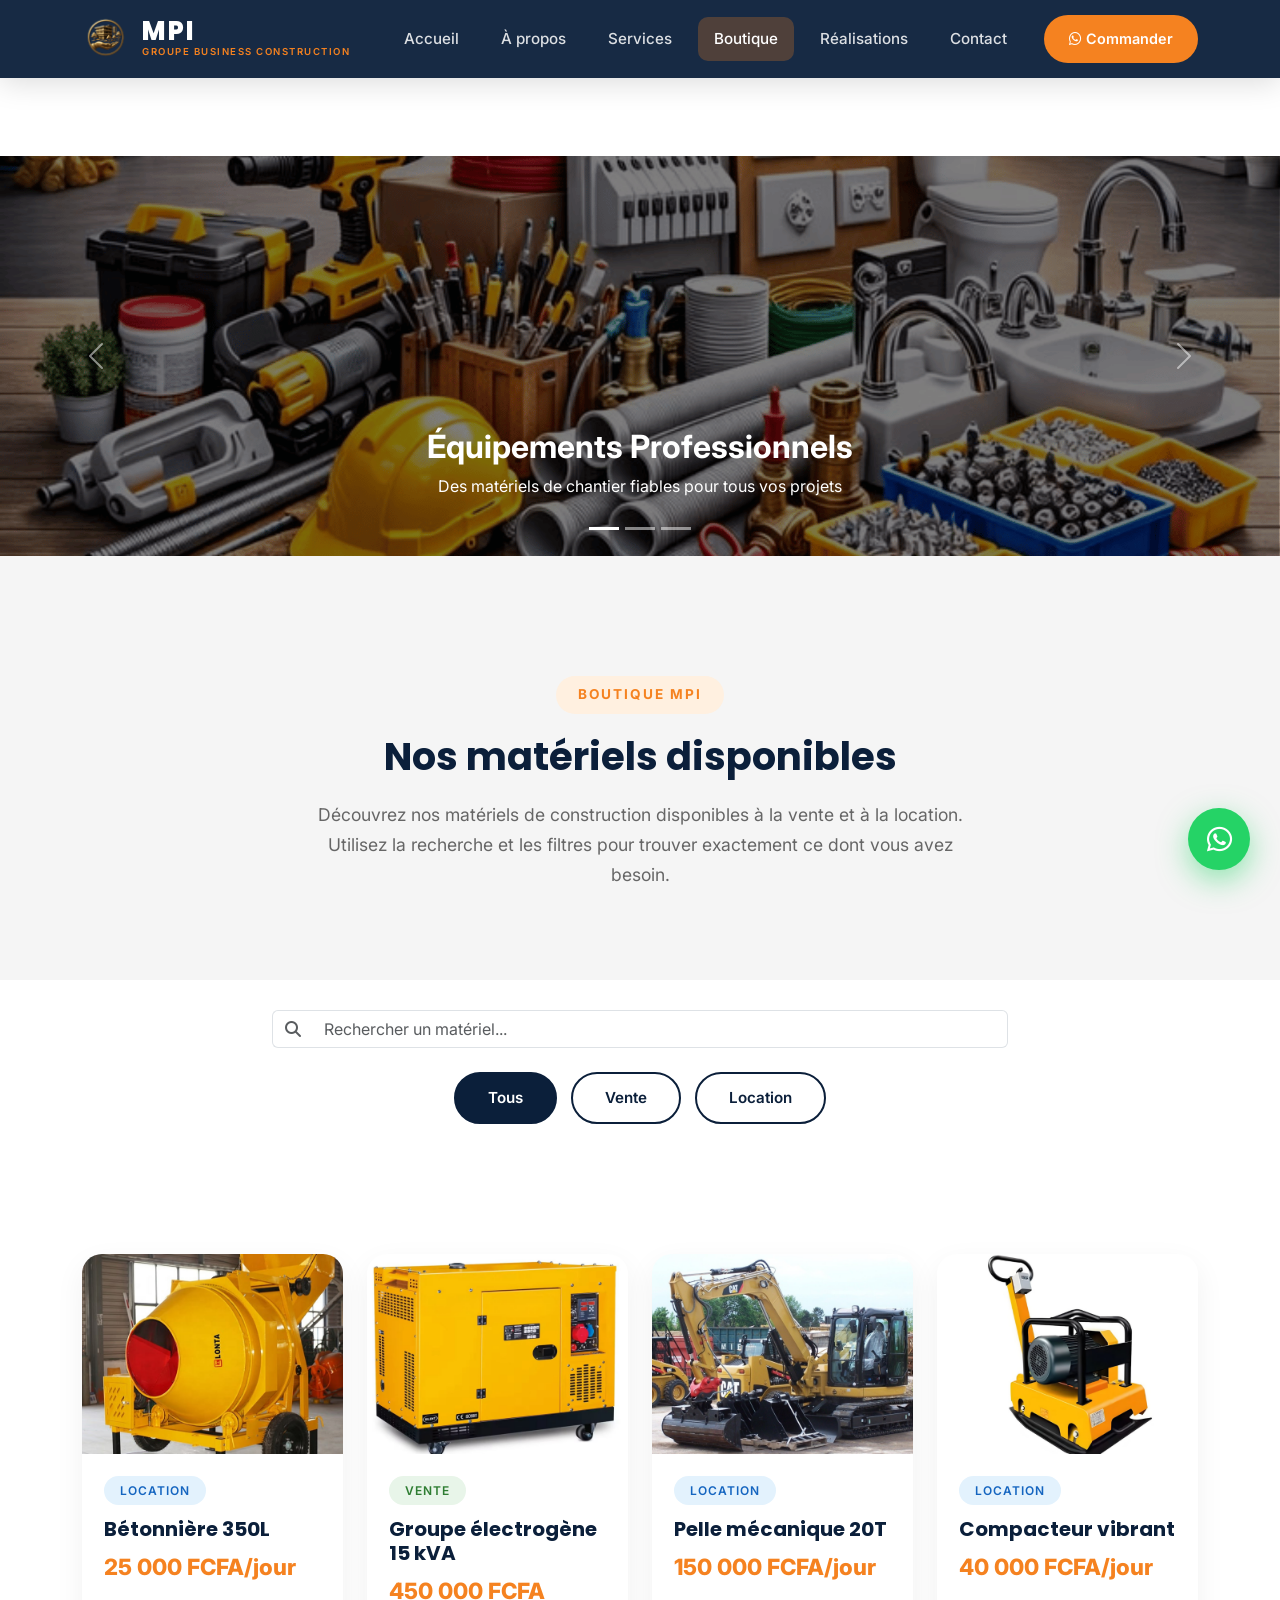
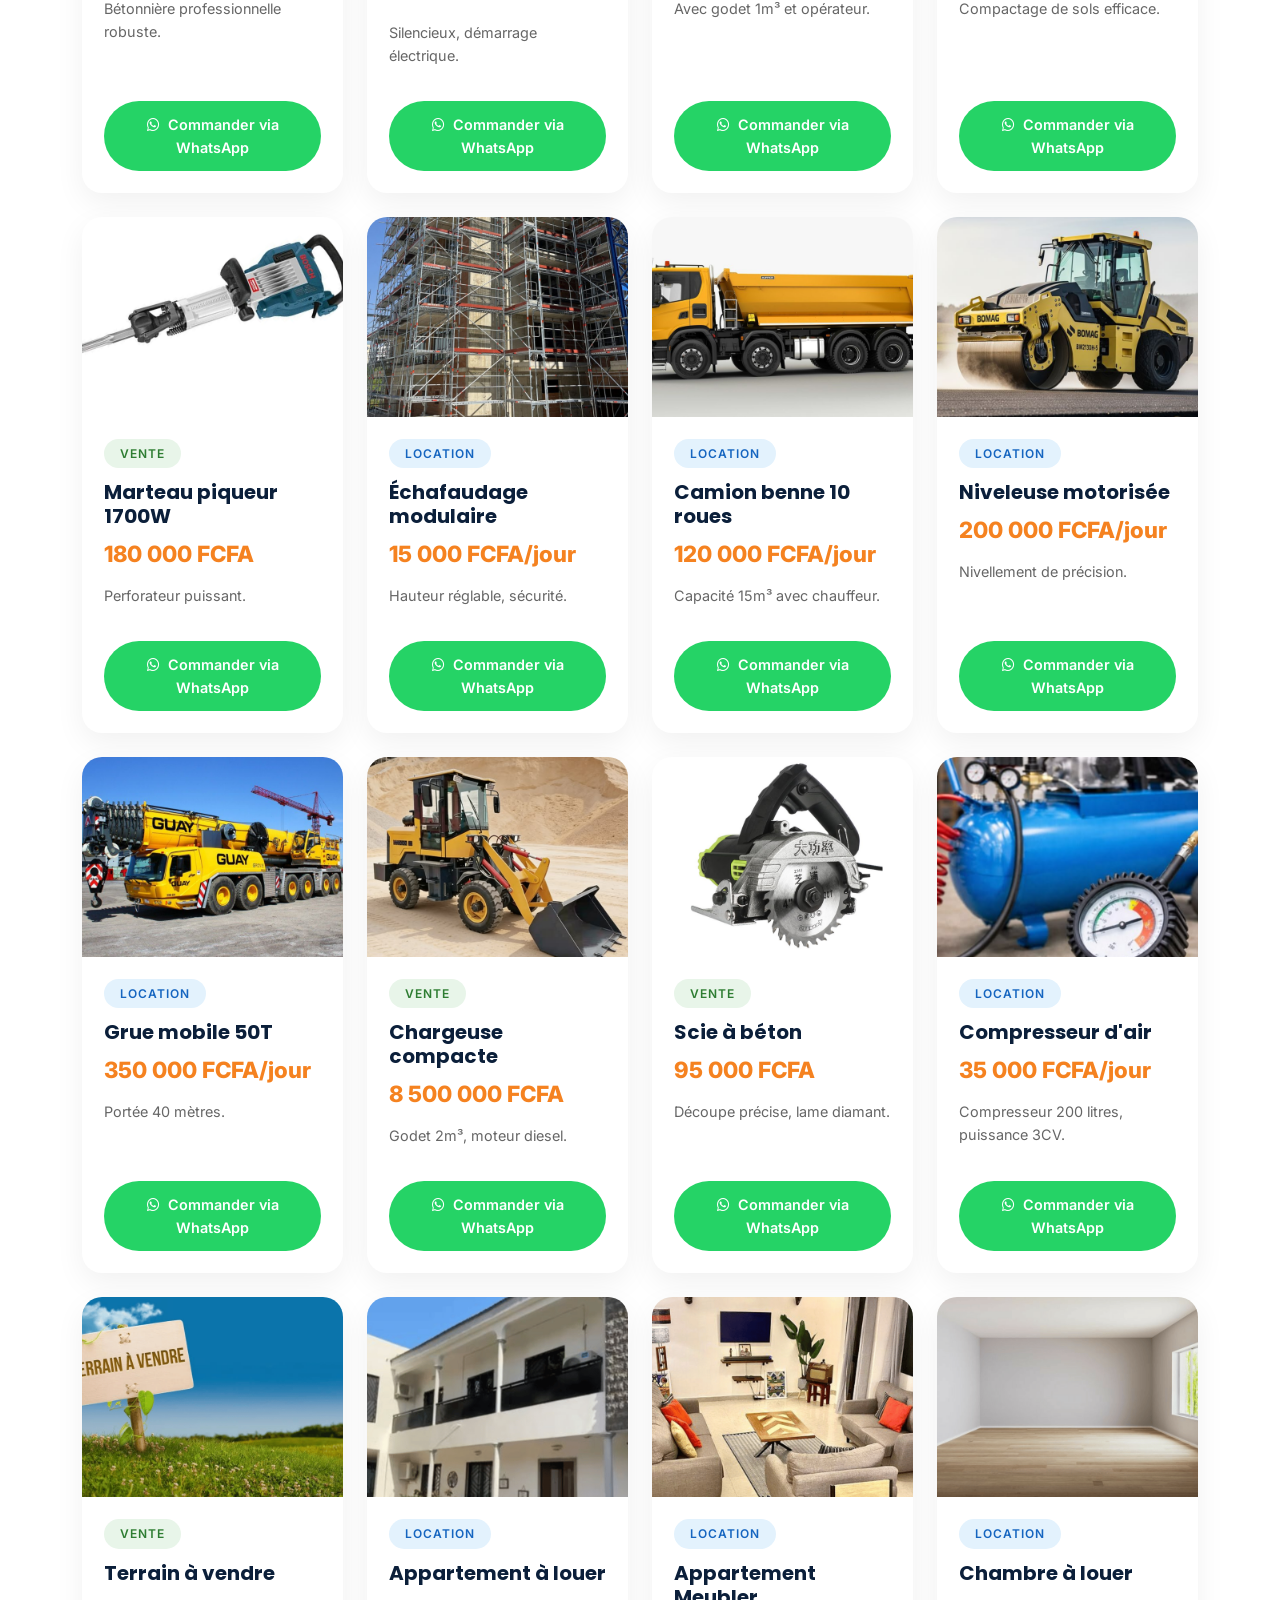
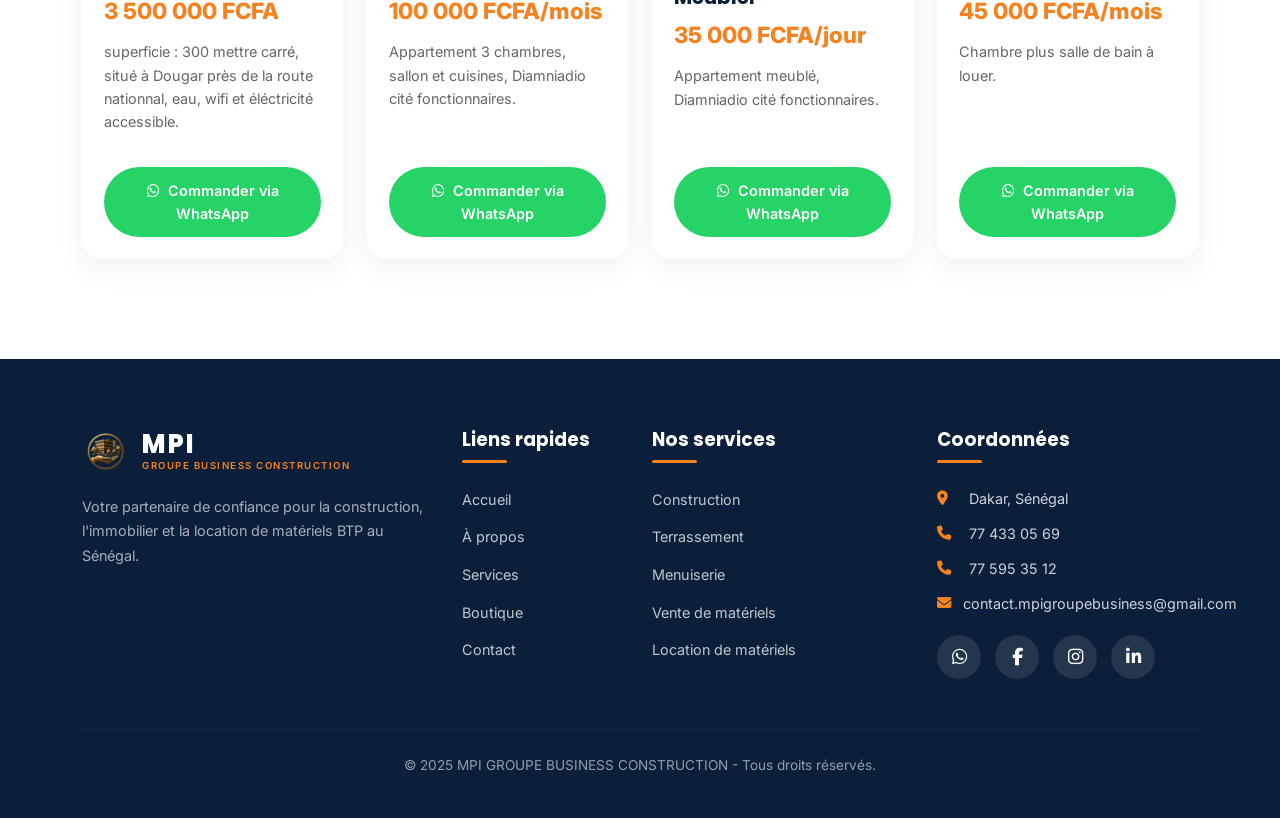
<file: boutique.html>
<!DOCTYPE html>
<html lang="fr">
<head>
    <meta charset="UTF-8">
    <meta name="viewport" content="width=device-width, initial-scale=1.0">
    <!-- SEO -->
    <meta name="title" content="Boutique MPI - Vente et Location de Matériels de Construction">
    <meta name="description" content="Découvrez notre catalogue de matériels de construction disponibles à la vente et à la location. Bétonnière, groupe électrogène, pelle mécanique et plus encore.">
    <meta name="keywords" content="boutique MPI, vente matériel construction Dakar, location matériel BTP Sénégal, bétonnière, groupe électrogène, pelle mécanique">
    <meta property="og:title" content="Boutique MPI GROUPE BUSINESS CONSTRUCTION">
    <meta property="og:description" content="Matériels de construction à vendre et à louer au Sénégal.">
    <!-- Favicon -->
    <link rel="icon" type="image/svg+xml" href="data:image/svg+xml,%3Csvg xmlns='http://www.w3.org/2000/svg' viewBox='0 0 64 64'%3E%3Crect x='10' y='20' width='44' height='40' fill='%230B1F3A' rx='2'/%3E%3Crect x='26' y='40' width='12' height='20' fill='%23F58220' rx='1'/%3E%3Crect x='14' y='28' width='8' height='8' fill='%23F58220' rx='1'/%3E%3Crect x='28' y='28' width='8' height='8' fill='%23F58220' rx='1'/%3E%3Crect x='42' y='28' width='8' height='8' fill='%23F58220' rx='1'/%3E%3C/svg%3E">
    <!-- Google Fonts -->
    <link href="https://fonts.googleapis.com/css2?family=Inter:wght@400;500;600;700;800;900&family=Poppins:wght@600;700;800&display=swap" rel="stylesheet">
    <!-- Bootstrap 5 CSS CDN -->
    <link href="https://cdn.jsdelivr.net/npm/bootstrap@5.3.2/dist/css/bootstrap.min.css" rel="stylesheet">
    <!-- Font Awesome 6 CDN -->
    <link rel="stylesheet" href="https://cdnjs.cloudflare.com/ajax/libs/font-awesome/6.5.1/css/all.min.css">
    <!-- Feuille de style personnalisée -->
    <link rel="stylesheet" href="style.css">
    <title>Boutique MPI GROUPE BUSINESS CONSTRUCTION - Matériels de Construction</title>
</head>
<body>

    <!-- Bouton WhatsApp flottant -->
    <a href="https://wa.me/221775953512" class="whatsapp-float" target="_blank" rel="noopener noreferrer" aria-label="Contactez-nous sur WhatsApp">
        <i class="fab fa-whatsapp"></i>
    </a>

    <!-- ==================== NAVBAR ==================== -->
    <nav class="navbar navbar-expand-lg fixed-top" id="navbar">
        <div class="container">
            <a class="navbar-brand" href="index.html">
                <div class="logo-container">
                    <img src="assets/logo1.webp" alt="MPI" height="48">
                    <!-- <span class="logo-icon"><i class="fas fa-building"></i></span>-->
                    <div class="logo-text">
                        <span class="logo-main">MPI</span>
                        <span class="logo-sub">GROUPE BUSINESS CONSTRUCTION</span>
                    </div>
                </div>
            </a>
            <button class="navbar-toggler" type="button" data-bs-toggle="collapse" data-bs-target="#navbarNav" aria-controls="navbarNav" aria-expanded="false" aria-label="Menu">
                <span class="navbar-toggler-icon"></span>
            </button>
            <div class="collapse navbar-collapse" id="navbarNav">
                <ul class="navbar-nav ms-auto align-items-lg-center">
                    <li class="nav-item"><a class="nav-link" href="index.html">Accueil</a></li>
                    <li class="nav-item"><a class="nav-link" href="index.html#a-propos">À propos</a></li>
                    <li class="nav-item"><a class="nav-link" href="index.html#services">Services</a></li>
                    <li class="nav-item"><a class="nav-link active" href="boutique.html">Boutique</a></li>
                    <li class="nav-item"><a class="nav-link" href="index.html#realisations">Réalisations</a></li>
                    <li class="nav-item"><a class="nav-link" href="index.html#contact">Contact</a></li>
                    <li class="nav-item ms-lg-3 mt-2 mt-lg-0">
                        <a href="https://wa.me/221775953512" class="btn btn-cta-nav" target="_blank" rel="noopener noreferrer">
                            <i class="fab fa-whatsapp me-1"></i> Commander
                        </a>
                    </li>
                </ul>
            </div>
        </div>
    </nav>

    <!-- ==================== HERO BOUTIQUE (Slider) ==================== -->
    <div id="boutiqueCarousel" class="carousel slide hero-slider" data-bs-ride="carousel" style="margin-top: 76px;">
        <div class="carousel-indicators">
            <button type="button" data-bs-target="#boutiqueCarousel" data-bs-slide-to="0" class="active" aria-current="true" aria-label="Slide 1"></button>
            <button type="button" data-bs-target="#boutiqueCarousel" data-bs-slide-to="1" aria-label="Slide 2"></button>
            <button type="button" data-bs-target="#boutiqueCarousel" data-bs-slide-to="2" aria-label="Slide 3"></button>
        </div>
        <div class="carousel-inner">
            <div class="carousel-item active">
                <img src="assets/2.webp" class="d-block w-100" alt="Chantier 1">
                <div class="carousel-caption d-none d-md-block">
                    <h2 class="fw-bold text-shadow">Équipements Professionnels</h2>
                    <p>Des matériels de chantier fiables pour tous vos projets</p>
                </div>
            </div>
            <div class="carousel-item">
                <img src="assets/4.webp" class="d-block w-100" alt="Chantier 2">
                <div class="carousel-caption d-none d-md-block">
                    <h2 class="fw-bold text-shadow">Location flexible</h2>
                    <p>Louez le matériel dont vous avez besoin, pour la durée de votre choix</p>
                </div>
            </div>
            <div class="carousel-item">
                <img src="assets/6.webp" class="d-block w-100" alt="Chantier 3">
                <div class="carousel-caption d-none d-md-block">
                    <h2 class="fw-bold text-shadow">Achat direct</h2>
                    <p>Acquérez votre propre matériel de construction aux meilleurs prix</p>
                </div>
            </div>
        </div>
        <button class="carousel-control-prev" type="button" data-bs-target="#boutiqueCarousel" data-bs-slide="prev">
            <span class="carousel-control-prev-icon" aria-hidden="true"></span>
            <span class="visually-hidden">Précédent</span>
        </button>
        <button class="carousel-control-next" type="button" data-bs-target="#boutiqueCarousel" data-bs-slide="next">
            <span class="carousel-control-next-icon" aria-hidden="true"></span>
            <span class="visually-hidden">Suivant</span>
        </button>
    </div>

    <!-- En-tête boutique -->
    <section class="boutique-header section-padding-top">
        <div class="container text-center">
            <span class="section-label">BOUTIQUE MPI</span>
            <h1 class="section-title">Nos matériels disponibles</h1>
            <p class="section-description">
                Découvrez nos matériels de construction disponibles à la vente et à la location.<br>
                Utilisez la recherche et les filtres pour trouver exactement ce dont vous avez besoin.
            </p>
        </div>
    </section>

    <!-- ==================== RECHERCHE ET FILTRES ==================== -->
    <section class="filter-section">
        <div class="container">
            <div class="row justify-content-center">
                <div class="col-lg-8">
                    <!-- Barre de recherche -->
                    <div class="search-box mb-4">
                        <div class="input-group">
                            <span class="input-group-text bg-white border-end-0 rounded-pill-start">
                                <i class="fas fa-search text-muted"></i>
                            </span>
                            <input type="text" id="searchInput" class="form-control border-start-0 rounded-pill-end" placeholder="Rechercher un matériel...">
                        </div>
                    </div>
                    <!-- Boutons de filtre -->
                    <div class="filter-buttons text-center">
                        <button class="filter-btn active" data-filter="tous">Tous</button>
                        <button class="filter-btn" data-filter="vente">Vente</button>
                        <button class="filter-btn" data-filter="location">Location</button>
                    </div>
                </div>
            </div>
        </div>
    </section>

    <!-- ==================== GRILLE DE PRODUITS ==================== -->
    <section class="products-section section-padding">
        <div class="container">
            <div class="row g-4" id="productsGrid">
                <!-- Généré dynamiquement par JavaScript -->
            </div>
            <div class="text-center mt-4" id="noResultMessage" style="display: none;">
                <p class="text-muted fs-5">Aucun matériel trouvé pour ces critères.</p>
            </div>
        </div>
    </section>

    <!-- ==================== FOOTER ==================== -->
    <footer class="footer-section">
        <div class="container">
            <div class="row g-4">
                <div class="col-lg-4 col-md-6">
                    <div class="footer-brand">
                        <div class="logo-container footer-logo">
                            <img src="assets/logo1.webp" alt="MPI" height="48">
                            <div class="logo-text">
                                <span class="logo-main">MPI</span>
                                <span class="logo-sub">GROUPE BUSINESS CONSTRUCTION</span>
                            </div>
                        </div>
                        <p class="footer-description">Votre partenaire de confiance pour la construction, l'immobilier et la location de matériels BTP au Sénégal.</p>
                    </div>
                </div>
                <div class="col-lg-2 col-md-6">
                    <h4 class="footer-title">Liens rapides</h4>
                    <ul class="footer-links">
                        <li><a href="index.html">Accueil</a></li>
                        <li><a href="index.html#a-propos">À propos</a></li>
                        <li><a href="index.html#services">Services</a></li>
                        <li><a href="boutique.html">Boutique</a></li>
                        <li><a href="index.html#contact">Contact</a></li>
                    </ul>
                </div>
                <div class="col-lg-3 col-md-6">
                    <h4 class="footer-title">Nos services</h4>
                    <ul class="footer-links">
                        <li><a href="index.html#services">Construction</a></li>
                        <li><a href="index.html#services">Terrassement</a></li>
                        <li><a href="index.html#services">Menuiserie</a></li>
                        <li><a href="boutique.html">Vente de matériels</a></li>
                        <li><a href="boutique.html">Location de matériels</a></li>
                    </ul>
                </div>
                <div class="col-lg-3 col-md-6">
                    <h4 class="footer-title">Coordonnées</h4>
                    <ul class="footer-contact">
                        <li><i class="fas fa-map-marker-alt"></i> Dakar, Sénégal</li>
                        <li><i class="fas fa-phone"></i> 77 433 05 69</li>
                        <li><i class="fas fa-phone"></i> 77 595 35 12</li>
                        <li><i class="fas fa-envelope"></i> contact.mpigroupebusiness@gmail.com</li>
                    </ul>
                    <div class="footer-social">
                        <a href="https://wa.me/221775953512" target="_blank" rel="noopener noreferrer" aria-label="WhatsApp"><i class="fab fa-whatsapp"></i></a>
                        <a href="#" aria-label="Facebook"><i class="fab fa-facebook-f"></i></a>
                        <a href="#" aria-label="Instagram"><i class="fab fa-instagram"></i></a>
                        <a href="#" aria-label="LinkedIn"><i class="fab fa-linkedin-in"></i></a>
                    </div>
                </div>
            </div>
            <div class="footer-bottom">
                <p>&copy; 2025 MPI GROUPE BUSINESS CONSTRUCTION - Tous droits réservés.</p>
            </div>
        </div>
    </footer>

    <!-- Bootstrap JS -->
    <script src="https://cdn.jsdelivr.net/npm/bootstrap@5.3.2/dist/js/bootstrap.bundle.min.js"></script>
    <!-- Script principal (mis à jour) -->
    <script src="script.js"></script>
</body>
</html>
</file>
<file: style.css>
/* ============================================================
   style.css – Styles premium pour MPI GROUPE BUSINESS CONSTRUCTION
   Palette : Bleu foncé #0B1F3A / Orange #F58220 / Blanc #FFF / Gris #F5F5F5
   ============================================================ */

/* ----- Variables CSS ----- */
:root {
    --bleu-fonce: #0B1F3A;
    --bleu-moyen: #132d50;
    --orange: #F58220;
    --orange-hover: #e07316;
    --orange-clair: #fff0e0;
    --blanc: #FFFFFF;
    --gris-clair: #F5F5F5;
    --gris-moyen: #e0e0e0;
    --gris-texte: #666666;
    --noir-texte: #1a1a1a;
    --ombre-carte: 0 10px 30px rgba(0,0,0,0.06);
    --ombre-hover: 0 20px 40px rgba(11,31,58,0.12);
    --transition: all 0.35s cubic-bezier(0.4, 0, 0.2, 1);
    --border-radius: 20px;
    --border-radius-sm: 12px;
    --font-principale: 'Inter', sans-serif;
    --font-titres: 'Poppins', sans-serif;
}

/* ----- Reset & Base ----- */
html { scroll-behavior: smooth; }
body {
    font-family: var(--font-principale);
    color: var(--noir-texte);
    background: var(--blanc);
    overflow-x: hidden;
    padding-top: 80px;
    line-height: 1.6;
}
.section-padding { padding: 100px 0; }
.section-padding-top { padding: 120px 0 40px; }
.bg-light { background-color: var(--gris-clair) !important; }

/* ----- Animations Keyframes ----- */
@keyframes fadeInUp {
    from { opacity: 0; transform: translateY(40px); }
    to { opacity: 1; transform: translateY(0); }
}
@keyframes fadeInLeft {
    from { opacity: 0; transform: translateX(-50px); }
    to { opacity: 1; transform: translateX(0); }
}
@keyframes fadeInRight {
    from { opacity: 0; transform: translateX(50px); }
    to { opacity: 1; transform: translateX(0); }
}
@keyframes bounceFloat {
    0%, 100% { transform: translateY(0); }
    50% { transform: translateY(-10px); }
}
@keyframes pulse {
    0%, 100% { box-shadow: 0 0 0 0 rgba(245,130,32,0.4); }
    50% { box-shadow: 0 0 0 18px rgba(245,130,32,0); }
}
@keyframes scrollDown {
    0%, 100% { transform: translateY(0); opacity: 1; }
    50% { transform: translateY(10px); opacity: 0.5; }
}

/* ----- Classes d'animation au scroll (via JS) ----- */
.reveal { opacity: 0; transition: all 0.8s ease; }
.reveal.visible { opacity: 1; }
.reveal.fade-in-up.visible { animation: fadeInUp 0.8s ease forwards; }
.reveal.fade-in-left.visible { animation: fadeInLeft 0.8s ease forwards; }
.reveal.fade-in-right.visible { animation: fadeInRight 0.8s ease forwards; }

.delay-1 { transition-delay: 0.15s; }
.delay-2 { transition-delay: 0.3s; }
.delay-3 { transition-delay: 0.45s; }
.delay-4 { transition-delay: 0.6s; }

/* ----- NAVBAR ----- */
#navbar {
    background: rgba(11,31,58,0.95) !important;
    backdrop-filter: blur(15px);
    -webkit-backdrop-filter: blur(15px);
    box-shadow: 0 4px 30px rgba(0,0,0,0.15);
    transition: var(--transition);
    padding: 10px 0;
}
#navbar .navbar-brand { text-decoration: none; }
.logo-container { display: flex; align-items: center; gap: 12px; }
.logo-icon {
    font-size: 2rem;
    color: var(--orange);
    background: rgba(255,255,255,0.1);
    width: 48px; height: 48px;
    display: flex; align-items: center; justify-content: center;
    border-radius: 14px;
}
.logo-text { display: flex; flex-direction: column; }
.logo-main {
    font-size: 1.6rem;
    font-weight: 800;
    color: var(--blanc);
    letter-spacing: 2px;
    line-height: 1;
    font-family: var(--font-titres);
}
.logo-sub {
    font-size: 0.6rem;
    color: var(--orange);
    letter-spacing: 1.5px;
    font-weight: 600;
    text-transform: uppercase;
}
#navbar .nav-link {
    color: rgba(255,255,255,0.85) !important;
    font-weight: 500;
    margin: 0 5px;
    padding: 10px 16px !important;
    border-radius: 10px;
    transition: var(--transition);
    font-size: 0.95rem;
}
#navbar .nav-link:hover,
#navbar .nav-link.active {
    color: var(--blanc) !important;
    background: rgba(245,130,32,0.25);
}
#navbar .navbar-toggler {
    border-color: rgba(255,255,255,0.5);
}
#navbar .navbar-toggler-icon {
    background-image: url("data:image/svg+xml,%3Csvg xmlns='http://www.w3.org/2000/svg' viewBox='0 0 30 30'%3E%3Cpath stroke='rgba(255,255,255,0.9)' stroke-width='2' d='M4 7h22M4 15h22M4 23h22'/%3E%3C/svg%3E");
}
.btn-cta-nav {
    background: var(--orange);
    color: var(--blanc);
    font-weight: 600;
    padding: 12px 24px;
    border-radius: 50px;
    transition: var(--transition);
    text-decoration: none;
    display: inline-flex;
    align-items: center;
    white-space: nowrap;
    font-size: 0.9rem;
}
.btn-cta-nav:hover {
    background: var(--orange-hover);
    color: var(--blanc);
    transform: translateY(-3px);
    box-shadow: 0 8px 25px rgba(245,130,32,0.4);
}

/* ----- HERO SECTION ----- */
.hero-section {
    position: relative;
    min-height: 100vh;
    background: url('https://images.unsplash.com/photo-1503387762-592deb58ef4e?w=1920&h=1080&fit=crop&auto=format') center/cover no-repeat;
    display: flex;
    align-items: center;
    justify-content: center;
    margin-top: -80px;
}
.hero-overlay {
    position: absolute;
    inset: 0;
    background: linear-gradient(135deg, rgba(11,31,58,0.88) 0%, rgba(11,31,58,0.7) 100%);
}
.hero-content { position: relative; z-index: 2; color: var(--blanc); padding: 40px 0; }
.hero-badge {
    display: inline-block;
    background: rgba(245,130,32,0.2);
    border: 1px solid rgba(245,130,32,0.5);
    color: var(--orange);
    padding: 10px 24px;
    border-radius: 50px;
    font-weight: 600;
    font-size: 0.95rem;
    margin-bottom: 24px;
    backdrop-filter: blur(5px);
}
.hero-title {
    font-size: 3.5rem;
    font-weight: 800;
    letter-spacing: 1px;
    margin-bottom: 20px;
    line-height: 1.2;
    font-family: var(--font-titres);
}
.hero-subtitle {
    font-size: 1.25rem;
    opacity: 0.92;
    margin-bottom: 40px;
    line-height: 1.7;
    font-weight: 400;
}
.hero-buttons { display: flex; flex-wrap: wrap; gap: 18px; justify-content: center; }
.btn-hero-primary {
    background: var(--orange);
    color: var(--blanc);
    font-weight: 600;
    padding: 16px 36px;
    border-radius: 50px;
    transition: var(--transition);
    text-decoration: none;
    display: inline-flex;
    align-items: center;
    font-size: 1rem;
}
.btn-hero-primary:hover {
    background: var(--orange-hover);
    color: var(--blanc);
    transform: translateY(-4px);
    box-shadow: 0 12px 35px rgba(245,130,32,0.5);
}
.btn-hero-secondary {
    background: transparent;
    color: var(--blanc);
    font-weight: 600;
    padding: 16px 36px;
    border-radius: 50px;
    border: 2px solid rgba(255,255,255,0.8);
    transition: var(--transition);
    text-decoration: none;
    display: inline-flex;
    align-items: center;
    font-size: 1rem;
}
.btn-hero-secondary:hover {
    background: var(--blanc);
    color: var(--bleu-fonce);
    transform: translateY(-4px);
}
.scroll-indicator {
    margin-top: 60px;
    display: flex;
    flex-direction: column;
    align-items: center;
    gap: 8px;
    opacity: 0.7;
    font-size: 0.9rem;
    font-weight: 500;
}
.scroll-indicator i { animation: scrollDown 2s ease infinite; font-size: 1.3rem; }

/* ----- TITRES DE SECTION ----- */
.section-label {
    display: inline-block;
    background: var(--orange-clair);
    color: var(--orange);
    padding: 8px 22px;
    border-radius: 50px;
    font-weight: 700;
    font-size: 0.85rem;
    letter-spacing: 2px;
    text-transform: uppercase;
    margin-bottom: 20px;
}
.section-title {
    font-size: 2.4rem;
    font-weight: 700;
    color: var(--bleu-fonce);
    margin-bottom: 20px;
    font-family: var(--font-titres);
}
.section-description {
    color: var(--gris-texte);
    font-size: 1.1rem;
    max-width: 650px;
    margin: 0 auto 50px;
    line-height: 1.7;
}

/* ----- BOUTON PRINCIPAL ----- */
.btn-primary-custom {
    background: var(--orange);
    color: var(--blanc);
    font-weight: 600;
    padding: 14px 32px;
    border-radius: 50px;
    transition: var(--transition);
    text-decoration: none;
    display: inline-flex;
    align-items: center;
    border: none;
    font-size: 0.95rem;
}
.btn-primary-custom:hover {
    background: var(--orange-hover);
    color: var(--blanc);
    transform: translateY(-3px);
    box-shadow: 0 10px 30px rgba(245,130,32,0.4);
}

/* ----- SECTION À PROPOS ----- */
.about-image-wrapper {
    position: relative;
    border-radius: var(--border-radius);
    overflow: hidden;
    box-shadow: var(--ombre-hover);
}
.about-image {
    width: 100%;
    height: auto;
    border-radius: var(--border-radius);
    object-fit: cover;
    transition: transform 0.5s ease;
}
.about-image-wrapper:hover .about-image { transform: scale(1.04); }
.experience-badge {
    position: absolute;
    bottom: 30px;
    right: 30px;
    background: var(--orange);
    color: var(--blanc);
    padding: 20px 30px;
    border-radius: var(--border-radius-sm);
    text-align: center;
    box-shadow: 0 15px 35px rgba(245,130,32,0.4);
    font-family: var(--font-titres);
}
.experience-number { display: block; font-size: 2.2rem; font-weight: 800; line-height: 1; }
.experience-text { font-size: 0.85rem; font-weight: 500; }
.about-text { color: var(--gris-texte); line-height: 1.8; margin-bottom: 16px; font-size: 1rem; }
.about-features { display: grid; grid-template-columns: 1fr 1fr; gap: 14px; margin: 25px 0; }
.about-feature-item {
    display: flex; align-items: center; gap: 10px;
    font-weight: 500; color: var(--bleu-fonce); font-size: 0.95rem;
}
.about-feature-item i { color: var(--orange); font-size: 1.2rem; }

/* ----- SECTION SERVICES (avec images) ----- */
.service-card {
    background: var(--blanc);
    border-radius: var(--border-radius);
    overflow: hidden;
    box-shadow: var(--ombre-carte);
    transition: var(--transition);
    height: 100%;
    display: flex;
    flex-direction: column;
}
.service-card:hover {
    transform: translateY(-10px);
    box-shadow: var(--ombre-hover);
}
.service-img {
    height: 180px;
    background-size: cover;
    background-position: center;
    transition: transform 0.5s ease;
}
.service-card:hover .service-img { transform: scale(1.05); }
.service-body { padding: 20px 22px 24px; flex: 1; display: flex; flex-direction: column; }
.service-title {
    font-size: 1.15rem;
    font-weight: 700;
    color: var(--bleu-fonce);
    margin-bottom: 8px;
    font-family: var(--font-titres);
}
.service-text {
    color: var(--gris-texte);
    font-size: 0.9rem;
    line-height: 1.5;
    flex: 1;
}

/* ----- SECTION STATISTIQUES ----- */
.stats-section {
    background: var(--bleu-fonce);
    color: var(--blanc);
    position: relative;
    overflow: hidden;
}
.stat-card { text-align: center; padding: 30px 20px; position: relative; z-index: 2; }
.stat-icon { font-size: 2.5rem; color: var(--orange); margin-bottom: 15px; }
.stat-number { font-size: 3rem; font-weight: 800; display: inline; font-family: var(--font-titres); }
.stat-plus { font-size: 2rem; font-weight: 700; color: var(--orange); }
.stat-label { font-size: 1rem; opacity: 0.9; margin-top: 8px; font-weight: 500; }

/* ----- RÉALISATIONS (Galerie) ----- */
.gallery-grid {
    display: grid;
    grid-template-columns: repeat(auto-fill, minmax(280px, 1fr));
    gap: 20px;
}
.gallery-item {
    position: relative;
    border-radius: var(--border-radius);
    overflow: hidden;
    cursor: pointer;
    aspect-ratio: 4/3;
}
.gallery-item img { width: 100%; height: 100%; object-fit: cover; transition: var(--transition); }
.gallery-item:hover img { transform: scale(1.08); }
.gallery-overlay {
    position: absolute;
    inset: 0;
    background: rgba(11,31,58,0.7);
    display: flex;
    flex-direction: column;
    align-items: center;
    justify-content: center;
    gap: 10px;
    opacity: 0;
    transition: var(--transition);
    color: var(--blanc);
}
.gallery-item:hover .gallery-overlay { opacity: 1; }
.gallery-overlay i { font-size: 2.2rem; color: var(--orange); }
.gallery-overlay span { font-weight: 600; font-size: 1rem; }

/* ----- LIGHTBOX ----- */
.lightbox {
    display: none;
    position: fixed;
    z-index: 9999;
    inset: 0;
    background: rgba(0,0,0,0.95);
    align-items: center;
    justify-content: center;
    flex-direction: column;
}
.lightbox.active { display: flex; }
.lightbox-image {
    max-width: 90vw;
    max-height: 80vh;
    border-radius: 16px;
    box-shadow: 0 20px 60px rgba(0,0,0,0.5);
}
.lightbox-close {
    position: absolute;
    top: 25px;
    right: 40px;
    color: var(--blanc);
    font-size: 3.5rem;
    cursor: pointer;
    transition: var(--transition);
    z-index: 10;
}
.lightbox-close:hover { color: var(--orange); }
.lightbox-caption { color: var(--blanc); margin-top: 20px; font-weight: 500; font-size: 1.1rem; }

/* Témoignages */
.testimonial-card { background: var(--blanc); border-radius: var(--border-radius); padding: 30px; box-shadow: var(--ombre-carte); transition: var(--transition); height: 100%; }
.testimonial-card:hover { transform: translateY(-5px); box-shadow: var(--ombre-hover); }
.testimonial-stars { color: var(--orange); margin-bottom: 15px; }
.testimonial-text { font-style: italic; color: #444; margin-bottom: 20px; }
.testimonial-author { display: flex; align-items: center; gap: 15px; }
.testimonial-avatar { width: 50px; height: 50px; border-radius: 50%; object-fit: cover; }
.testimonial-name { font-weight: 700; margin-bottom: 0; color: var(--bleu-fonce); }
.testimonial-role { color: var(--gris-texte); font-size: 0.85rem; }

/* Équipe */
.team-card { background: var(--blanc); border-radius: var(--border-radius); overflow: hidden; box-shadow: var(--ombre-carte); transition: var(--transition); text-align: center; }
.team-card:hover { transform: translateY(-8px); box-shadow: var(--ombre-hover); }
.team-img { width: 100%; height: 250px; object-fit: cover; }
.team-body { padding: 20px 15px; }
.team-name { font-weight: 700; color: var(--bleu-fonce); font-family: var(--font-titre); }
.team-role { color: var(--orange); font-weight: 500; }

/* ----- SECTION CTA ----- */
.cta-section {
    background: linear-gradient(135deg, #0a1929 0%, #16355a 100%);
    color: var(--blanc);
}
.cta-title { font-size: 2.2rem; font-weight: 700; margin-bottom: 20px; font-family: var(--font-titres); }
.cta-description { opacity: 0.9; margin-bottom: 35px; line-height: 1.7; font-size: 1.1rem; }
.btn-cta-large {
    background: var(--orange);
    color: var(--blanc);
    font-weight: 700;
    padding: 18px 44px;
    border-radius: 50px;
    font-size: 1.15rem;
    transition: var(--transition);
    text-decoration: none;
    display: inline-flex;
    align-items: center;
    animation: pulse 2.5s infinite;
}
.btn-cta-large:hover {
    background: var(--orange-hover);
    color: var(--blanc);
    transform: translateY(-4px);
    box-shadow: 0 15px 40px rgba(245,130,32,0.5);
}

/* ----- SECTION CONTACT ----- */
.contact-info-card,
.contact-form-card {
    background: var(--blanc);
    border-radius: var(--border-radius);
    padding: 35px;
    box-shadow: var(--ombre-carte);
    height: 100%;
}
.contact-info-card h3,
.contact-form-card h3 {
    font-size: 1.4rem;
    font-weight: 700;
    color: var(--bleu-fonce);
    margin-bottom: 30px;
    font-family: var(--font-titres);
}
.contact-info-item {
    display: flex;
    align-items: center;
    gap: 14px;
    padding: 14px 0;
    border-bottom: 1px solid var(--gris-moyen);
    color: var(--gris-texte);
    font-size: 0.95rem;
}
.contact-info-item i { color: var(--orange); font-size: 1.2rem; width: 24px; text-align: center; }
.contact-form-card .form-control {
    border-radius: var(--border-radius-sm);
    border: 2px solid var(--gris-moyen);
    padding: 14px 18px;
    transition: var(--transition);
    font-size: 0.95rem;
    font-family: var(--font-principale);
}
.contact-form-card .form-control:focus {
    border-color: var(--orange);
    box-shadow: 0 0 0 4px rgba(245,130,32,0.1);
}
.contact-form-card .form-label {
    font-weight: 600;
    color: var(--bleu-fonce);
    font-size: 0.9rem;
    margin-bottom: 8px;
}
.btn-submit {
    background: var(--orange);
    color: var(--blanc);
    font-weight: 700;
    padding: 16px;
    border-radius: 50px;
    border: none;
    transition: var(--transition);
    font-size: 1rem;
}
.btn-submit:hover { background: var(--orange-hover); transform: translateY(-2px); box-shadow: 0 8px 25px rgba(245,130,32,0.4); }
.map-container { border-radius: var(--border-radius); overflow: hidden; box-shadow: var(--ombre-carte); }

/* ----- FOOTER ----- */
.footer-section {
    background: var(--bleu-fonce);
    color: rgba(255,255,255,0.8);
    padding: 70px 0 0;
}
.footer-logo .logo-main { color: var(--blanc); }
.footer-logo .logo-sub { color: var(--orange); }
.footer-description { font-size: 0.9rem; line-height: 1.7; margin-top: 18px; opacity: 0.8; }
.footer-title {
    color: var(--blanc);
    font-size: 1.15rem;
    font-weight: 700;
    margin-bottom: 24px;
    position: relative;
    padding-bottom: 12px;
    font-family: var(--font-titres);
}
.footer-title::after {
    content: '';
    position: absolute;
    bottom: 0; left: 0;
    width: 45px; height: 3px;
    background: var(--orange);
    border-radius: 2px;
}
.footer-links { list-style: none; padding: 0; }
.footer-links li { margin-bottom: 12px; }
.footer-links li a {
    color: rgba(255,255,255,0.75);
    text-decoration: none;
    transition: var(--transition);
    font-size: 0.9rem;
    font-weight: 400;
}
.footer-links li a:hover { color: var(--orange); padding-left: 8px; }
.footer-contact { list-style: none; padding: 0; }
.footer-contact li {
    margin-bottom: 12px;
    font-size: 0.9rem;
    display: flex;
    align-items: center;
    gap: 12px;
}
.footer-contact li i { color: var(--orange); width: 20px; }
.footer-social { display: flex; gap: 14px; margin-top: 20px; }
.footer-social a {
    background: rgba(255,255,255,0.1);
    color: var(--blanc);
    width: 44px; height: 44px;
    display: flex; align-items: center; justify-content: center;
    border-radius: 50%;
    transition: var(--transition);
    text-decoration: none;
    font-size: 1.1rem;
}
.footer-social a:hover { background: var(--orange); transform: translateY(-4px); }
.footer-bottom {
    text-align: center;
    padding: 25px 0;
    margin-top: 50px;
    border-top: 1px solid rgba(255,255,255,0.08);
    font-size: 0.85rem;
    opacity: 0.7;
}

/* ----- BOUTON WHATSAPP FLOTTANT ----- */
.whatsapp-float {
    position: fixed;
    bottom: 30px;
    right: 30px;
    z-index: 9998;
    background: #25D366;
    color: var(--blanc);
    width: 62px; height: 62px;
    border-radius: 50%;
    display: flex;
    align-items: center;
    justify-content: center;
    font-size: 1.8rem;
    text-decoration: none;
    box-shadow: 0 10px 30px rgba(37,211,102,0.5);
    animation: bounceFloat 2.2s ease infinite;
    transition: var(--transition);
}
.whatsapp-float:hover { background: #1ebe5c; color: var(--blanc); transform: scale(1.1); }

/* ----- PAGE BOUTIQUE ----- */
.boutique-header { background: var(--gris-clair); }
.filter-section { padding: 30px 0; }
.filter-buttons { display: flex; flex-wrap: wrap; gap: 14px; justify-content: center; }
.filter-btn {
    padding: 12px 32px;
    border-radius: 50px;
    border: 2px solid var(--bleu-fonce);
    background: transparent;
    color: var(--bleu-fonce);
    font-weight: 600;
    cursor: pointer;
    transition: var(--transition);
    font-size: 0.95rem;
    font-family: var(--font-principale);
}
.filter-btn:hover,
.filter-btn.active {
    background: var(--bleu-fonce);
    color: var(--blanc);
}
.product-card {
    background: var(--blanc);
    border-radius: var(--border-radius);
    overflow: hidden;
    box-shadow: var(--ombre-carte);
    transition: var(--transition);
    height: 100%;
    display: flex;
    flex-direction: column;
}
.product-card:hover { transform: translateY(-8px); box-shadow: var(--ombre-hover); }
.product-img {
    height: 200px;
    background-size: cover;
    background-position: center;
    transition: transform 0.5s ease;
}
.product-card:hover .product-img { transform: scale(1.05); }
.product-body { padding: 22px; flex: 1; display: flex; flex-direction: column; }
.product-category {
    display: inline-block;
    padding: 5px 16px;
    border-radius: 50px;
    font-size: 0.75rem;
    font-weight: 600;
    letter-spacing: 1px;
    text-transform: uppercase;
    margin-bottom: 12px;
    width: fit-content;
}
.product-category.vente { background: #e8f5e9; color: #2e7d32; }
.product-category.location { background: #e3f2fd; color: #1565c0; }
.product-title {
    font-size: 1.25rem;
    font-weight: 700;
    color: var(--bleu-fonce);
    margin-bottom: 8px;
    font-family: var(--font-titres);
}
.product-price {
    font-size: 1.4rem;
    font-weight: 800;
    color: var(--orange);
    margin-bottom: 12px;
}
.product-description { font-size: 0.9rem; color: var(--gris-texte); line-height: 1.6; flex: 1; }
.btn-whatsapp-product {
    background: #25D366;
    color: var(--blanc);
    font-weight: 600;
    padding: 12px;
    border-radius: 50px;
    text-align: center;
    text-decoration: none;
    display: block;
    transition: var(--transition);
    margin-top: 18px;
    font-size: 0.9rem;
}
.btn-whatsapp-product:hover { background: #1ebe5c; color: var(--blanc); transform: translateY(-2px); }

/* ----- RESPONSIVE ----- */
@media (max-width: 991px) {
    .hero-title { font-size: 2.6rem; }
    .section-title { font-size: 2rem; }
    #navbar .nav-link { margin: 3px 0; }
    .about-features { grid-template-columns: 1fr; }
}
@media (max-width: 767px) {
    .hero-title { font-size: 2rem; }
    .hero-subtitle { font-size: 1rem; }
    .section-title { font-size: 1.7rem; }
    .section-padding { padding: 60px 0; }
    .hero-buttons { flex-direction: column; align-items: center; }
    .btn-hero-primary, .btn-hero-secondary { width: 100%; justify-content: center; }
    .gallery-grid { grid-template-columns: repeat(2, 1fr); gap: 12px; }
    .stat-number { font-size: 2.2rem; }
    .whatsapp-float { width: 55px; height: 55px; font-size: 1.5rem; bottom: 20px; right: 20px; }
}
@media (max-width: 480px) {
    .gallery-grid { grid-template-columns: 1fr; }
    .logo-main { font-size: 1.3rem; }
    .logo-sub { font-size: 0.55rem; }
    .logo-icon { font-size: 1.6rem; width: 40px; height: 40px; }
}
</file>
